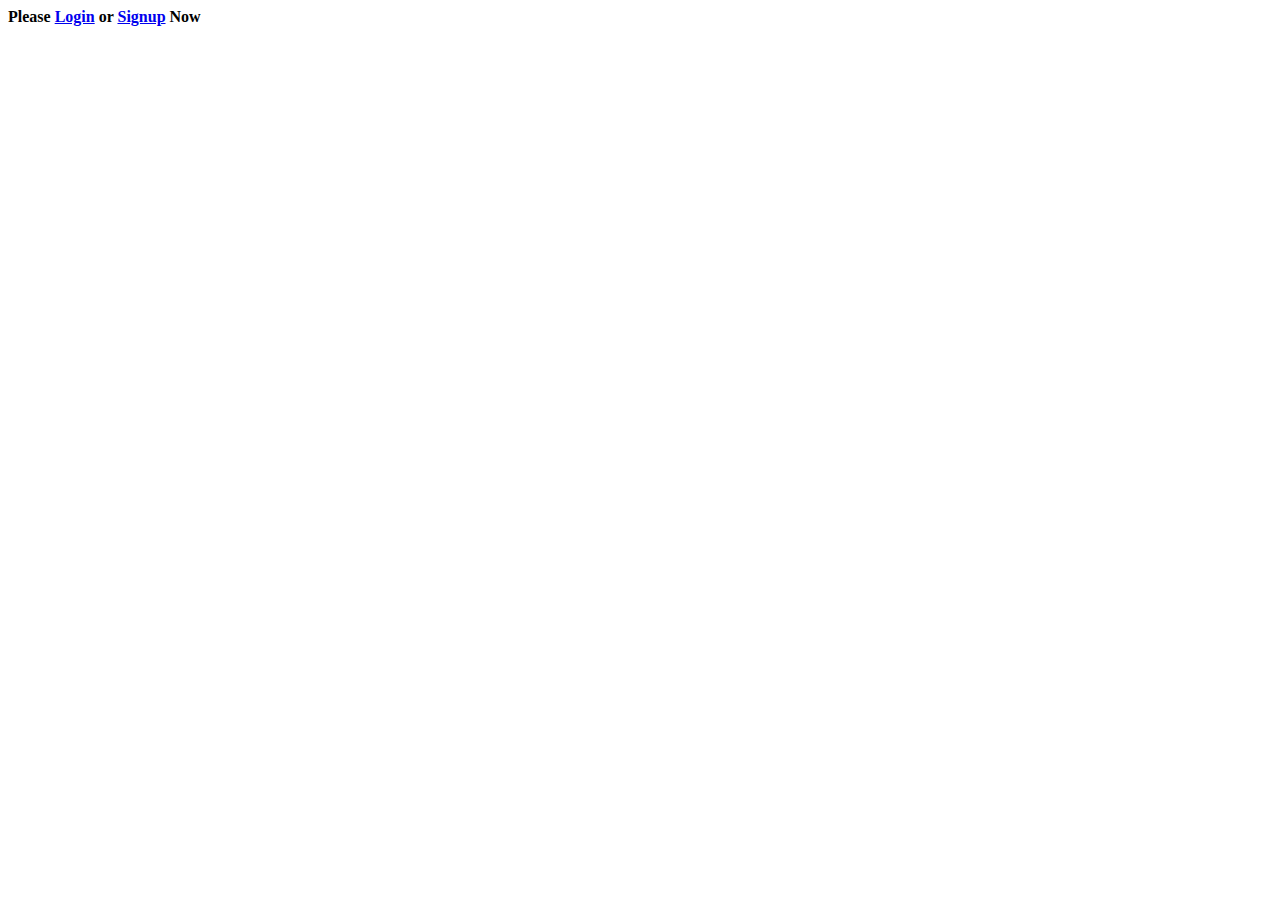
<file: index.html>
<html>
<head>
	<link rel="icon" href="imgs/p.ico">
	<title>Mawso3a</title>

</head>
<body>
	<strong>Please <a href="bootstrap-3.3.5\docs\examples\login\login.html">Login</a>
	 or <a href="bootstrap-3.3.5\docs\examples\signin\signup.html">Signup</a> Now </strong>
</body>
</html>
</file>
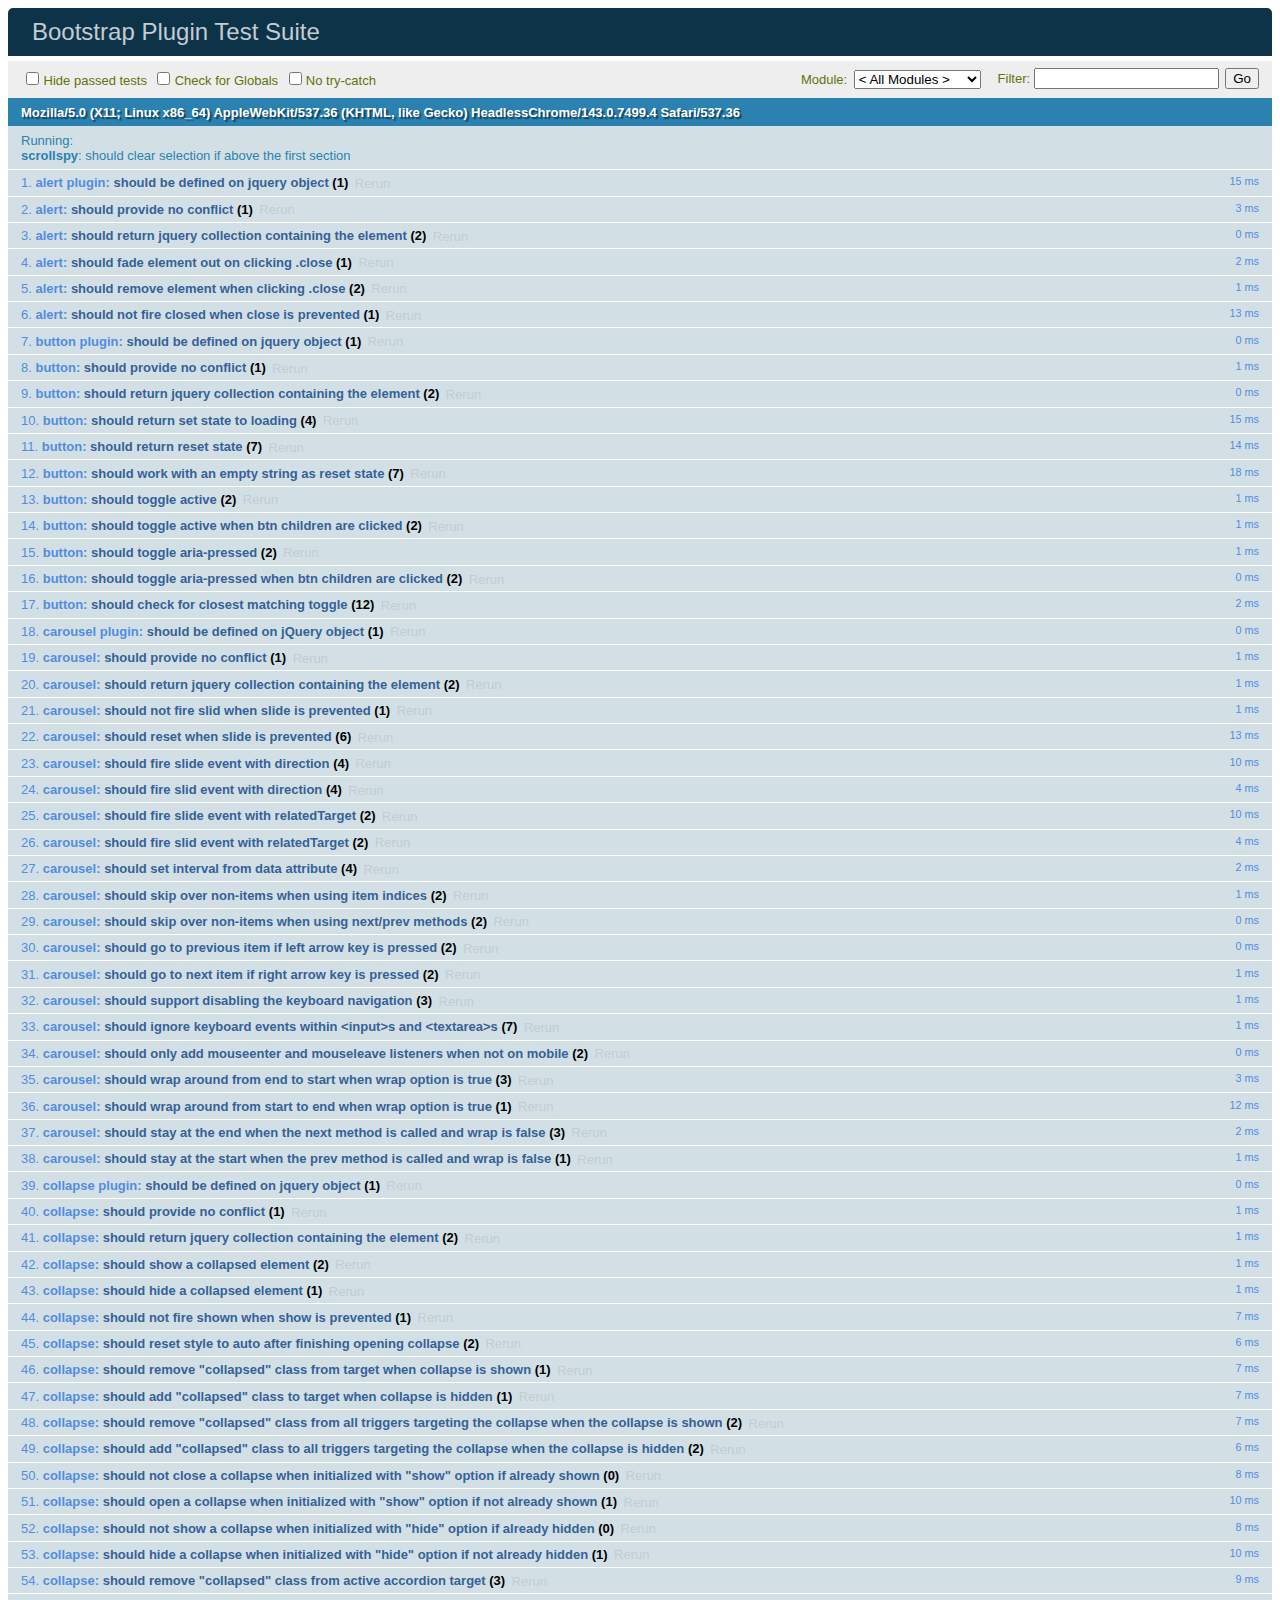
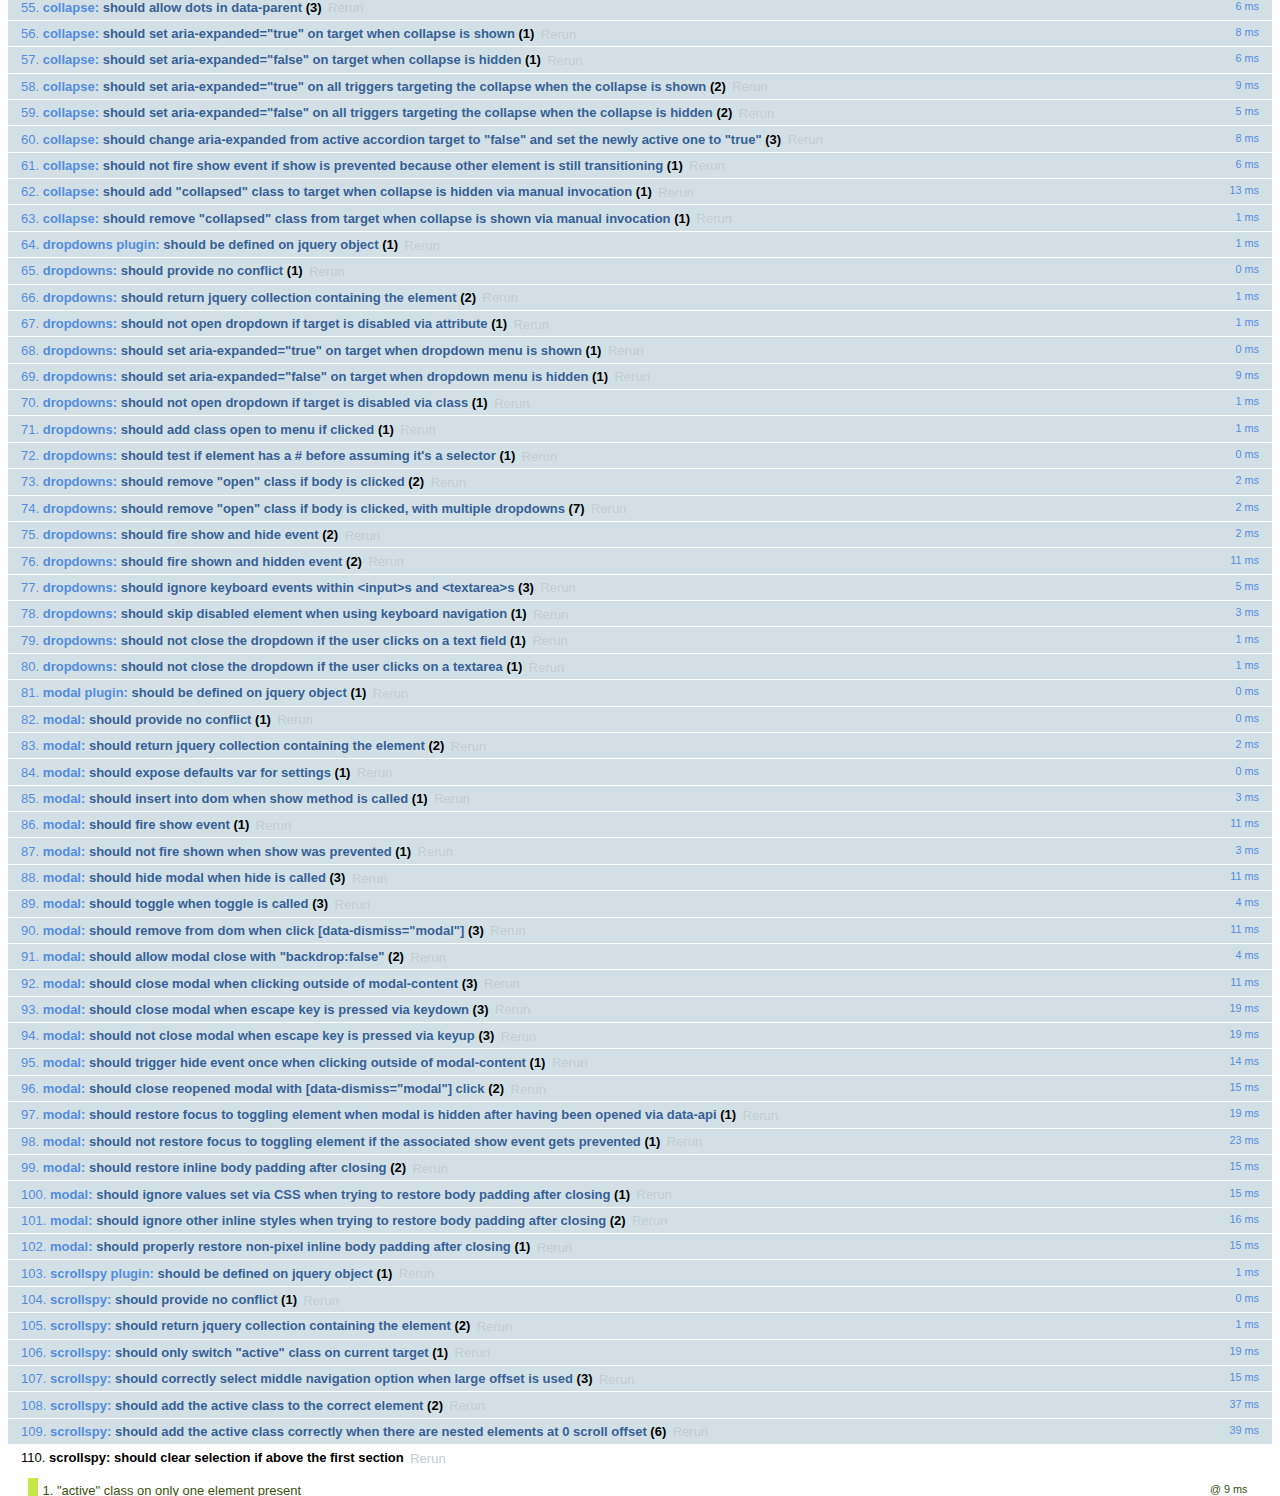
<file: bootstrap-3.3.5/js/tests/index.html>
<!DOCTYPE html>
<html>
  <head>
    <meta charset="utf-8">
    <title>Bootstrap Plugin Test Suite</title>
    <meta name="viewport" content="width=device-width, initial-scale=1">

    <!-- jQuery -->
    <script src="vendor/jquery.min.js"></script>
    <script>
      // Disable jQuery event aliases to ensure we don't accidentally use any of them
      (function () {
        var eventAliases = [
          'blur',
          'focus',
          'focusin',
          'focusout',
          'load',
          'resize',
          'scroll',
          'unload',
          'click',
          'dblclick',
          'mousedown',
          'mouseup',
          'mousemove',
          'mouseover',
          'mouseout',
          'mouseenter',
          'mouseleave',
          'change',
          'select',
          'submit',
          'keydown',
          'keypress',
          'keyup',
          'error',
          'contextmenu',
          'hover',
          'bind',
          'unbind',
          'delegate',
          'undelegate'
        ]
        for (var i = 0; i < eventAliases.length; i++) {
          $.fn[eventAliases[i]] = undefined
        }
      })()
    </script>

    <!-- QUnit -->
    <link rel="stylesheet" href="vendor/qunit.css" media="screen">
    <script src="vendor/qunit.js"></script>
    <script>
      // See https://github.com/axemclion/grunt-saucelabs#test-result-details-with-qunit
      var log = []
      // Require assert.expect in each test.
      QUnit.config.requireExpects = true
      QUnit.done(function (testResults) {
        var tests = []
        for (var i = 0, len = log.length; i < len; i++) {
          var details = log[i]
          tests.push({
            name: details.name,
            result: details.result,
            expected: details.expected,
            actual: details.actual,
            source: details.source
          })
        }
        testResults.tests = tests

        window.global_test_results = testResults
      })

      QUnit.testStart(function (testDetails) {
        $(window).scrollTop(0)
        QUnit.log(function (details) {
          if (!details.result) {
            details.name = testDetails.name
            log.push(details)
          }
        })
      })

      // Cleanup
      QUnit.testDone(function () {
        $('#qunit-fixture').empty()
        $('#modal-test, .modal-backdrop').remove()
      })

      // Display fixture on-screen on iOS to avoid false positives
      if (/iPhone|iPad|iPod/.test(navigator.userAgent)) {
        QUnit.begin(function() {
          $('#qunit-fixture').css({ top: 0, left: 0 })
        })

        QUnit.done(function () {
          $('#qunit-fixture').css({ top: '', left: '' })
        })
      }

      // Disable deprecated global QUnit method aliases in preparation for QUnit v2
      (function () {
        var methodNames = [
          'async',
          'asyncTest',
          'deepEqual',
          'equal',
          'expect',
          'module',
          'notDeepEqual',
          'notEqual',
          'notPropEqual',
          'notStrictEqual',
          'ok',
          'propEqual',
          'push',
          'start',
          'stop',
          'strictEqual',
          'test',
          'throws'
        ];
        for (var i = 0; i < methodNames.length; i++) {
          var methodName = methodNames[i];
          window[methodName] = undefined;
        }
      })();
    </script>

    <!-- Plugin sources -->
    <script>$.support.transition = false</script>
    <script src="../../js/alert.js"></script>
    <script src="../../js/button.js"></script>
    <script src="../../js/carousel.js"></script>
    <script src="../../js/collapse.js"></script>
    <script src="../../js/dropdown.js"></script>
    <script src="../../js/modal.js"></script>
    <script src="../../js/scrollspy.js"></script>
    <script src="../../js/tab.js"></script>
    <script src="../../js/tooltip.js"></script>
    <script src="../../js/popover.js"></script>
    <script src="../../js/affix.js"></script>

    <!-- Unit tests -->
    <script src="unit/alert.js"></script>
    <script src="unit/button.js"></script>
    <script src="unit/carousel.js"></script>
    <script src="unit/collapse.js"></script>
    <script src="unit/dropdown.js"></script>
    <script src="unit/modal.js"></script>
    <script src="unit/scrollspy.js"></script>
    <script src="unit/tab.js"></script>
    <script src="unit/tooltip.js"></script>
    <script src="unit/popover.js"></script>
    <script src="unit/affix.js"></script>

  </head>
  <body>
    <div id="qunit-container">
      <div id="qunit"></div>
      <div id="qunit-fixture"></div>
    </div>
  </body>
</html>
</file>
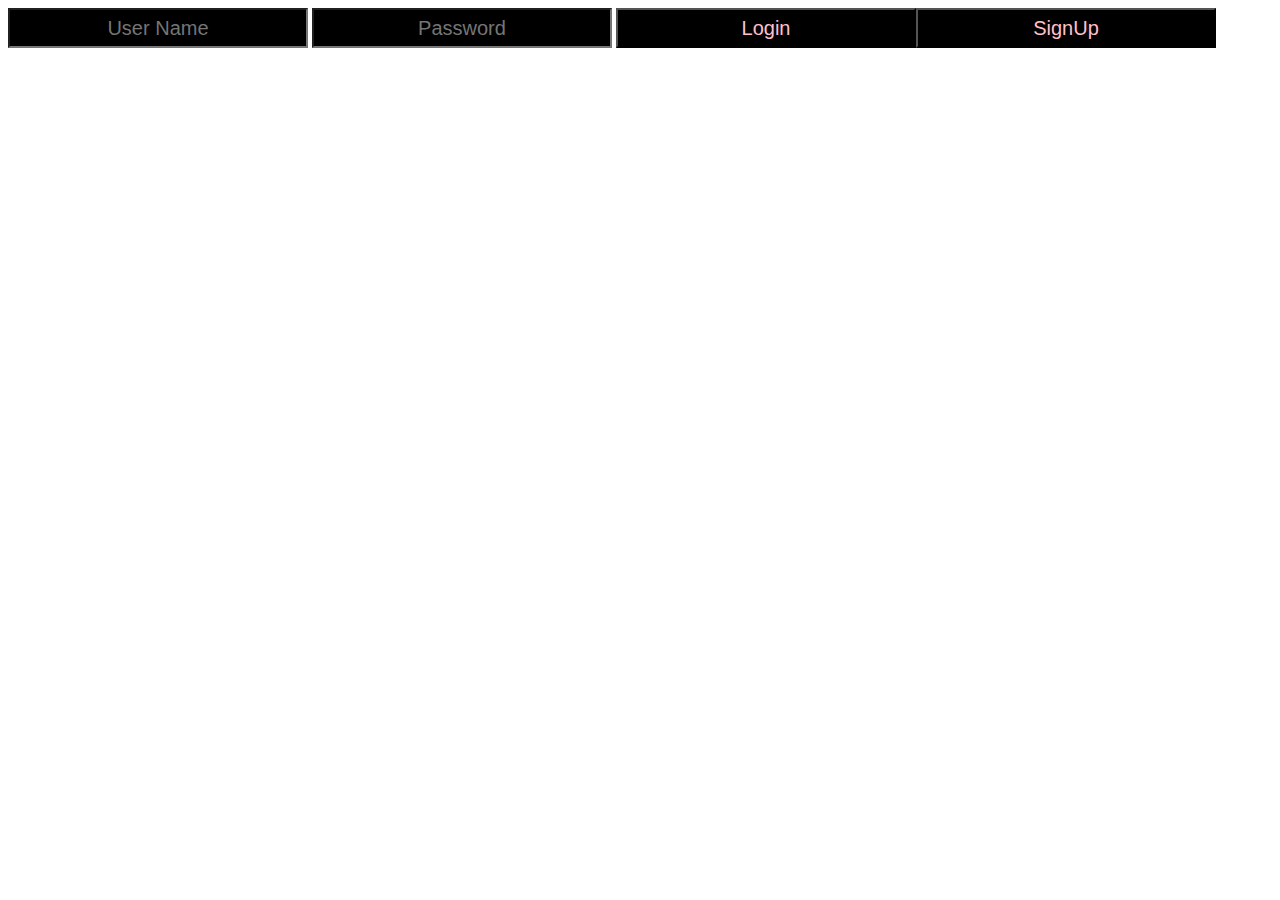
<file: login.html>
<html>
<head>
	<link type="text/css" rel="stylesheet" href="Styles.css" />
	<title>Login</title>
	<script type="text/javascript">
	function validate(){
		var name = document.forms["Loginform"]["name"].value;
		//alert(name);

		if(name == null || name == ""){
			alert("please enter ur name");
			return false;
		}
		var password = document.forms["Loginform"]["password"].value;
		document.write(password);
		if(password == null || password == ""){
			alert("please enter password");
			return false;
		}
		return true;
	}
	</script>


</head>
<body>
	<form name ="Loginform" method = "post" Action = "login.php" onsubmit = "return validate()">
		<input type ="text" name ="name" placeholder ="User Name" class ="loginStyle">
		<input type ="password" name ="password" placeholder ="Password" class = "loginStyle">
		<button type ="submit" class ="loginStyle">Login</buttton>
			<br>
		<button type ="submit" class ="loginStyle" formaction = "bootstrap-3.3.5\docs\examples\signin\signup.html">SignUp</buttton>
	</form>
	
	
</body>
</html>
</file>
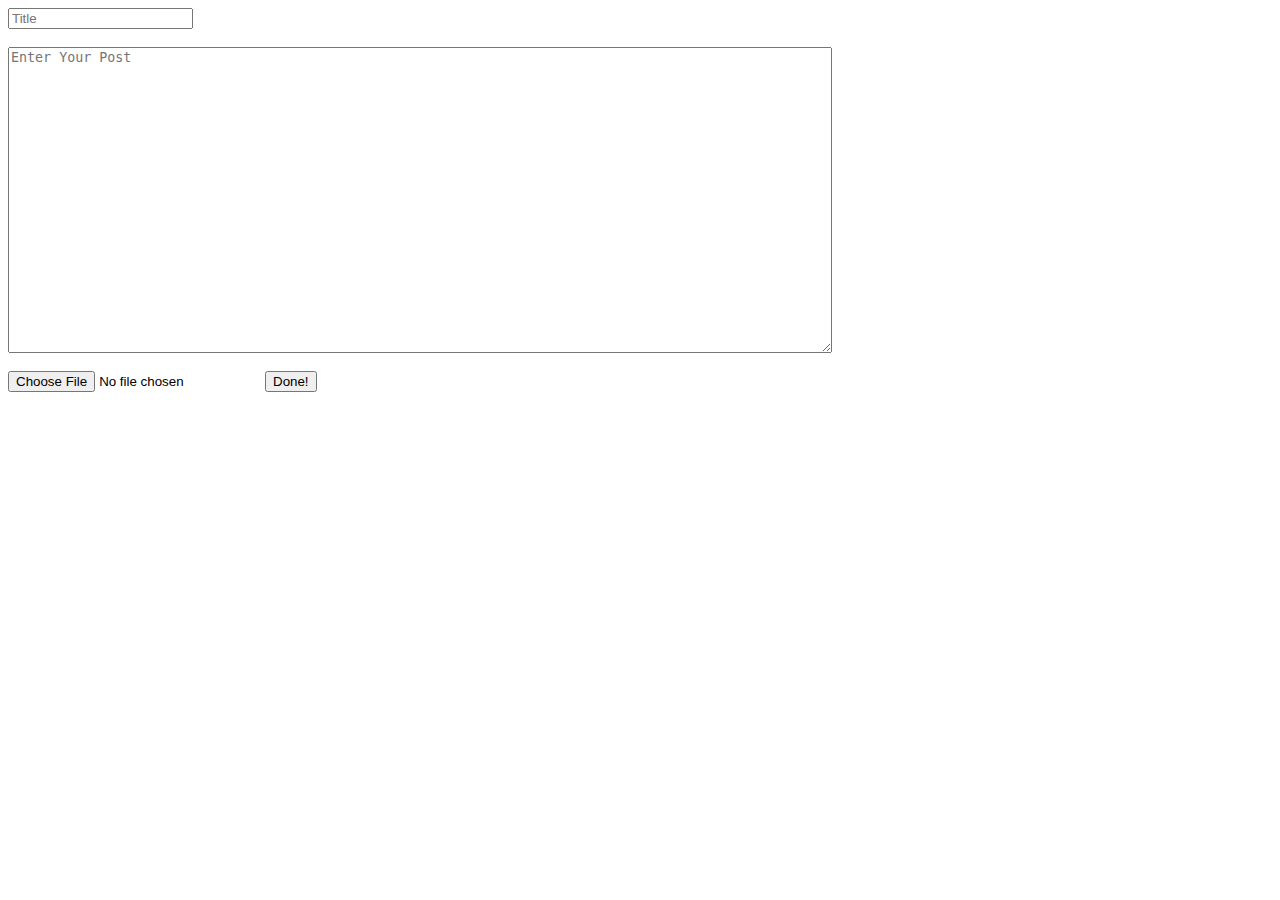
<file: writePost.html>
<html>
	<head>
		<title> Write Somethimg</title>
		<link type="text/css" href="Styles.css" rel="stylesheet" />
		<script type="text/javascript">
			function validate() {

				var text = document.forms["Form"]["text"].value;
				var title = document.forms["Form"]["title"].value;
				var image = document.forms["Form"]["image"].value;

				if (title == "" || title == null) {
					alert("Please Enter Title");
					return false;
				}

				if (text == "" || text == null) {
					alert("please Type Text");
					return false;
				}

				if (image == "" || image == null) {
					alert("please upload photo");
					return false;
				}

				return true;
			}
		</script>

	</head>

	<body>
		<form name="Form" onsubmit="return validate();" action="writePost.php" method="post" enctype="multipart/form-data">

			<input name = "title" placeholder="Title" >

			<br />
			<br />
			<textarea name = "text" cols="100" rows="20" placeholder ="Enter Your Post"></textarea>
			<br>
			<br />
			<input type = "file" name = "image" class="Styles.css"/>
			<button type="submit">
				Done!
			</button>

		</form>
	</body>

</html>
</file>
<file: Styles.css>
.loginStyle{
		text-align: center;
		font-size: 20px;
		width: 15em;   height: 2em;
		background: black;
		color: pink;
	}
.signupStyle{
		text-align: center;
		font-size: 20px;
		width: 15em;   height: 2em;
		background: black;
		color: pink;
	}
 .style{
 	margin: 50px;
	padding-top: 100px;
	}

	#post{
		font: 2em;

	}
	#post h3 {
		font-style: italic;
	
	}
	#post p {
	background-color: silver;
	}
	#logout {
	float : right;
	margin-left : 600px;
	}
	.e1 {width:200px; height:300px;  margin-left:65px;float:left; margin-top:20px;}
	.e1 img{
			margin-top:5px; width:130px; height:130px; border-radius:200%; display:block; margin:0 auto;
			-webkit-transition: all 0.6s ease-in-out; -moz-transition: all 0.6s ease-in-out;
	        -o-transition: all 0.6s ease-in-out; -ms-transition: all 0.6s ease-in-out;
	        transition: all 0.6s ease-in-out;
			}
	.e1 h3{margin-top:10px; text-align:center; font-family:'Droid Arabic Kufi'; color:#093;}
	.e1 h3:hover{margin-top:10px; text-align:center; font-family:'Droid Arabic Kufi'; color:#930;}
	
	.e1 img:hover{
	     -webkit-transform: rotate(360deg);
	     -o-transform: rotate(360deg);
	     -moz-transform: rotate(360deg);
	     -ms-transform: rotate(360deg);
	     transform: rotate(360deg);
	}
</file>
<file: bootstrap-3.3.5/js/tests/vendor/qunit.css>
/*!
 * QUnit 1.17.1
 * http://qunitjs.com/
 *
 * Copyright jQuery Foundation and other contributors
 * Released under the MIT license
 * http://jquery.org/license
 *
 * Date: 2015-01-20T19:39Z
 */

/** Font Family and Sizes */

#qunit-tests, #qunit-header, #qunit-banner, #qunit-testrunner-toolbar, #qunit-userAgent, #qunit-testresult {
	font-family: "Helvetica Neue Light", "HelveticaNeue-Light", "Helvetica Neue", Calibri, Helvetica, Arial, sans-serif;
}

#qunit-testrunner-toolbar, #qunit-userAgent, #qunit-testresult, #qunit-tests li { font-size: small; }
#qunit-tests { font-size: smaller; }


/** Resets */

#qunit-tests, #qunit-header, #qunit-banner, #qunit-userAgent, #qunit-testresult, #qunit-modulefilter {
	margin: 0;
	padding: 0;
}


/** Header */

#qunit-header {
	padding: 0.5em 0 0.5em 1em;

	color: #8699A4;
	background-color: #0D3349;

	font-size: 1.5em;
	line-height: 1em;
	font-weight: 400;

	border-radius: 5px 5px 0 0;
}

#qunit-header a {
	text-decoration: none;
	color: #C2CCD1;
}

#qunit-header a:hover,
#qunit-header a:focus {
	color: #FFF;
}

#qunit-testrunner-toolbar label {
	display: inline-block;
	padding: 0 0.5em 0 0.1em;
}

#qunit-banner {
	height: 5px;
}

#qunit-testrunner-toolbar {
	padding: 0.5em 1em 0.5em 1em;
	color: #5E740B;
	background-color: #EEE;
	overflow: hidden;
}

#qunit-userAgent {
	padding: 0.5em 1em 0.5em 1em;
	background-color: #2B81AF;
	color: #FFF;
	text-shadow: rgba(0, 0, 0, 0.5) 2px 2px 1px;
}

#qunit-modulefilter-container {
	float: right;
	padding: 0.2em;
}

.qunit-url-config {
	display: inline-block;
	padding: 0.1em;
}

.qunit-filter {
	display: block;
	float: right;
	margin-left: 1em;
}

/** Tests: Pass/Fail */

#qunit-tests {
	list-style-position: inside;
}

#qunit-tests li {
	padding: 0.4em 1em 0.4em 1em;
	border-bottom: 1px solid #FFF;
	list-style-position: inside;
}

#qunit-tests > li {
	display: none;
}

#qunit-tests li.running,
#qunit-tests li.pass,
#qunit-tests li.fail,
#qunit-tests li.skipped {
	display: list-item;
}

#qunit-tests.hidepass li.running,
#qunit-tests.hidepass li.pass {
	display: none;
}

#qunit-tests li strong {
	cursor: pointer;
}

#qunit-tests li.skipped strong {
	cursor: default;
}

#qunit-tests li a {
	padding: 0.5em;
	color: #C2CCD1;
	text-decoration: none;
}
#qunit-tests li a:hover,
#qunit-tests li a:focus {
	color: #000;
}

#qunit-tests li .runtime {
	float: right;
	font-size: smaller;
}

.qunit-assert-list {
	margin-top: 0.5em;
	padding: 0.5em;

	background-color: #FFF;

	border-radius: 5px;
}

.qunit-collapsed {
	display: none;
}

#qunit-tests table {
	border-collapse: collapse;
	margin-top: 0.2em;
}

#qunit-tests th {
	text-align: right;
	vertical-align: top;
	padding: 0 0.5em 0 0;
}

#qunit-tests td {
	vertical-align: top;
}

#qunit-tests pre {
	margin: 0;
	white-space: pre-wrap;
	word-wrap: break-word;
}

#qunit-tests del {
	background-color: #E0F2BE;
	color: #374E0C;
	text-decoration: none;
}

#qunit-tests ins {
	background-color: #FFCACA;
	color: #500;
	text-decoration: none;
}

/*** Test Counts */

#qunit-tests b.counts                       { color: #000; }
#qunit-tests b.passed                       { color: #5E740B; }
#qunit-tests b.failed                       { color: #710909; }

#qunit-tests li li {
	padding: 5px;
	background-color: #FFF;
	border-bottom: none;
	list-style-position: inside;
}

/*** Passing Styles */

#qunit-tests li li.pass {
	color: #3C510C;
	background-color: #FFF;
	border-left: 10px solid #C6E746;
}

#qunit-tests .pass                          { color: #528CE0; background-color: #D2E0E6; }
#qunit-tests .pass .test-name               { color: #366097; }

#qunit-tests .pass .test-actual,
#qunit-tests .pass .test-expected           { color: #999; }

#qunit-banner.qunit-pass                    { background-color: #C6E746; }

/*** Failing Styles */

#qunit-tests li li.fail {
	color: #710909;
	background-color: #FFF;
	border-left: 10px solid #EE5757;
	white-space: pre;
}

#qunit-tests > li:last-child {
	border-radius: 0 0 5px 5px;
}

#qunit-tests .fail                          { color: #000; background-color: #EE5757; }
#qunit-tests .fail .test-name,
#qunit-tests .fail .module-name             { color: #000; }

#qunit-tests .fail .test-actual             { color: #EE5757; }
#qunit-tests .fail .test-expected           { color: #008000; }

#qunit-banner.qunit-fail                    { background-color: #EE5757; }

/*** Skipped tests */

#qunit-tests .skipped {
	background-color: #EBECE9;
}

#qunit-tests .qunit-skipped-label {
	background-color: #F4FF77;
	display: inline-block;
	font-style: normal;
	color: #366097;
	line-height: 1.8em;
	padding: 0 0.5em;
	margin: -0.4em 0.4em -0.4em 0;
}

/** Result */

#qunit-testresult {
	padding: 0.5em 1em 0.5em 1em;

	color: #2B81AF;
	background-color: #D2E0E6;

	border-bottom: 1px solid #FFF;
}
#qunit-testresult .module-name {
	font-weight: 700;
}

/** Fixture */

#qunit-fixture {
	position: absolute;
	top: -10000px;
	left: -10000px;
	width: 1000px;
	height: 1000px;
}
</file>
